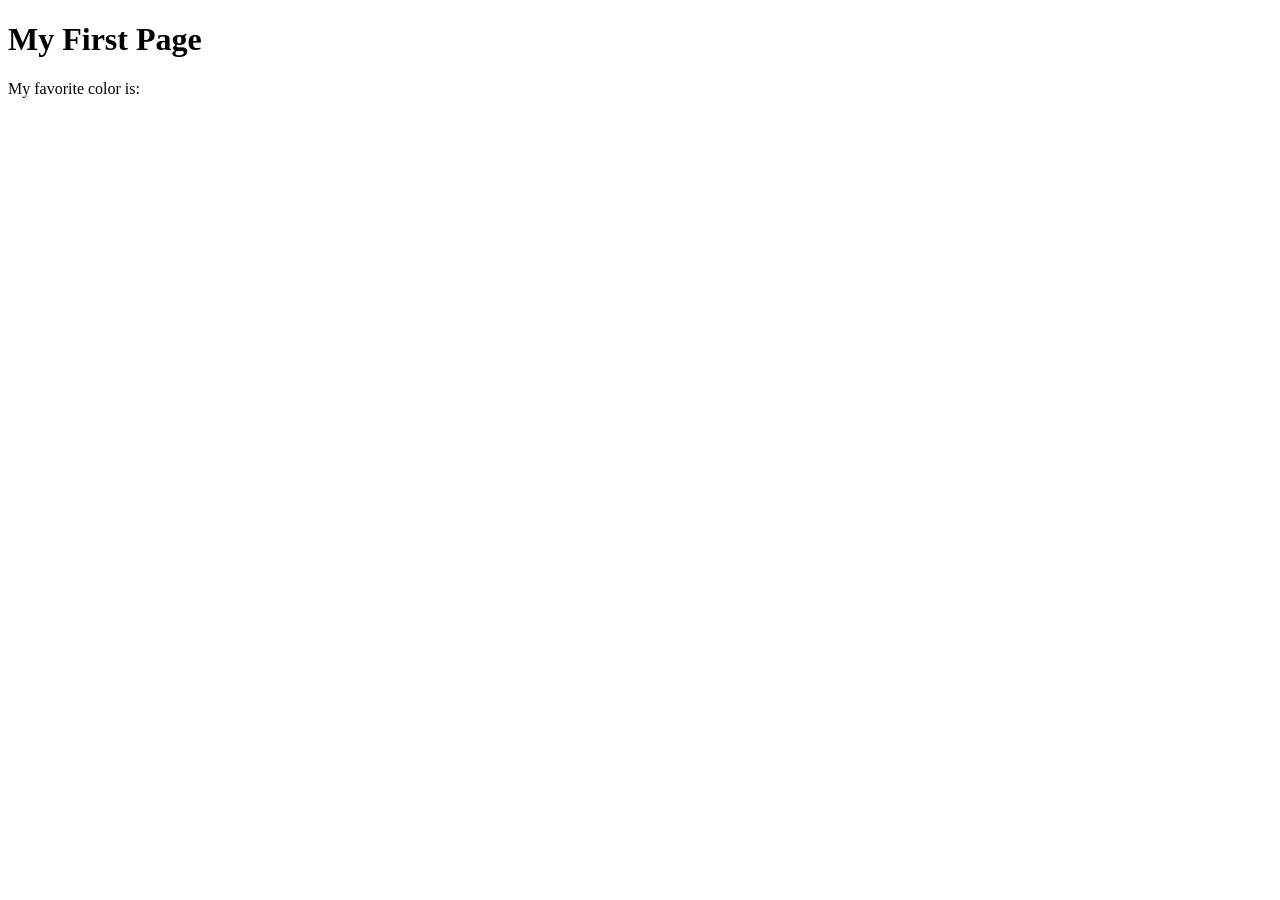
<file: week01/first-page.html>
<!DOCTYPE html>
<html lang="en">

<head>
    <meta charset="UTF-8">
    <meta name="viewport" content="width=device-width, initial-scale=1.0">
    <title>My First Page</title>
</head>

<body>
    <h1>My First Page</h1>
    <p>My favorite color is: </p>
</body>

</html>
</file>
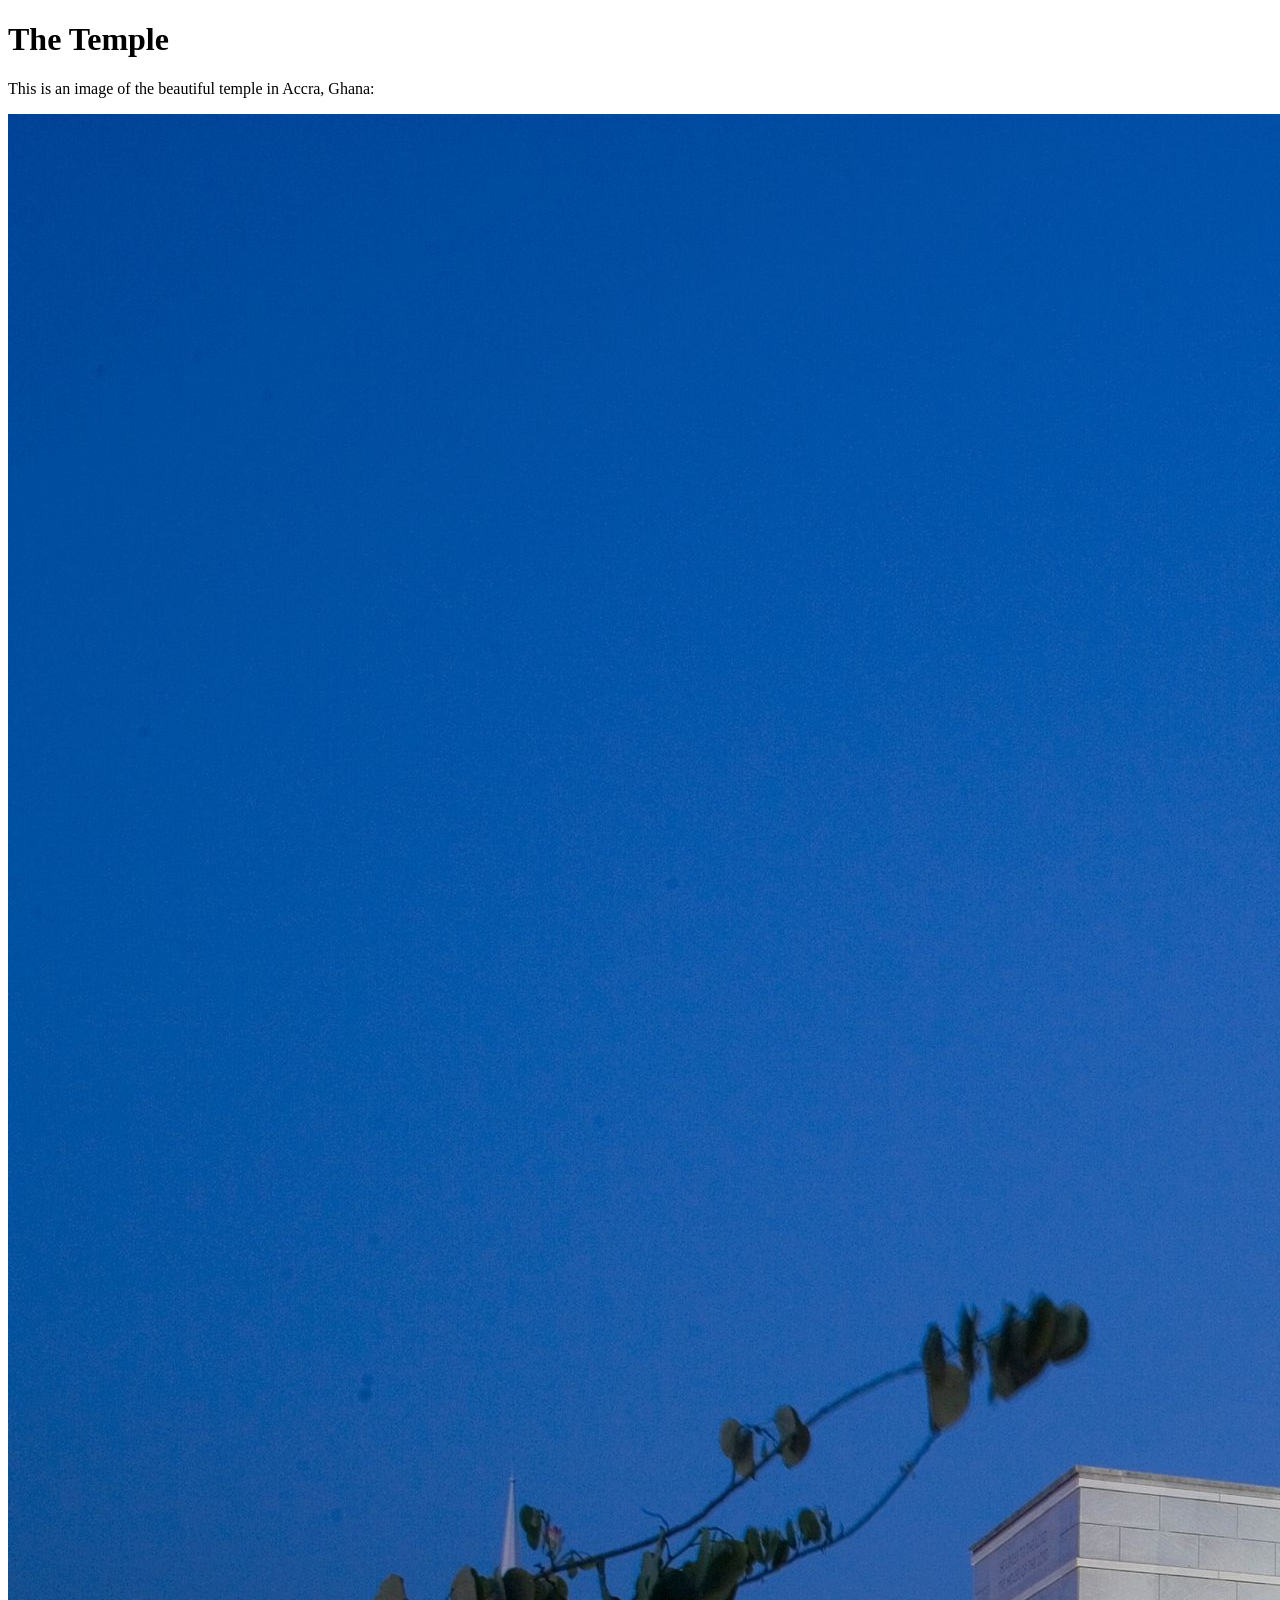
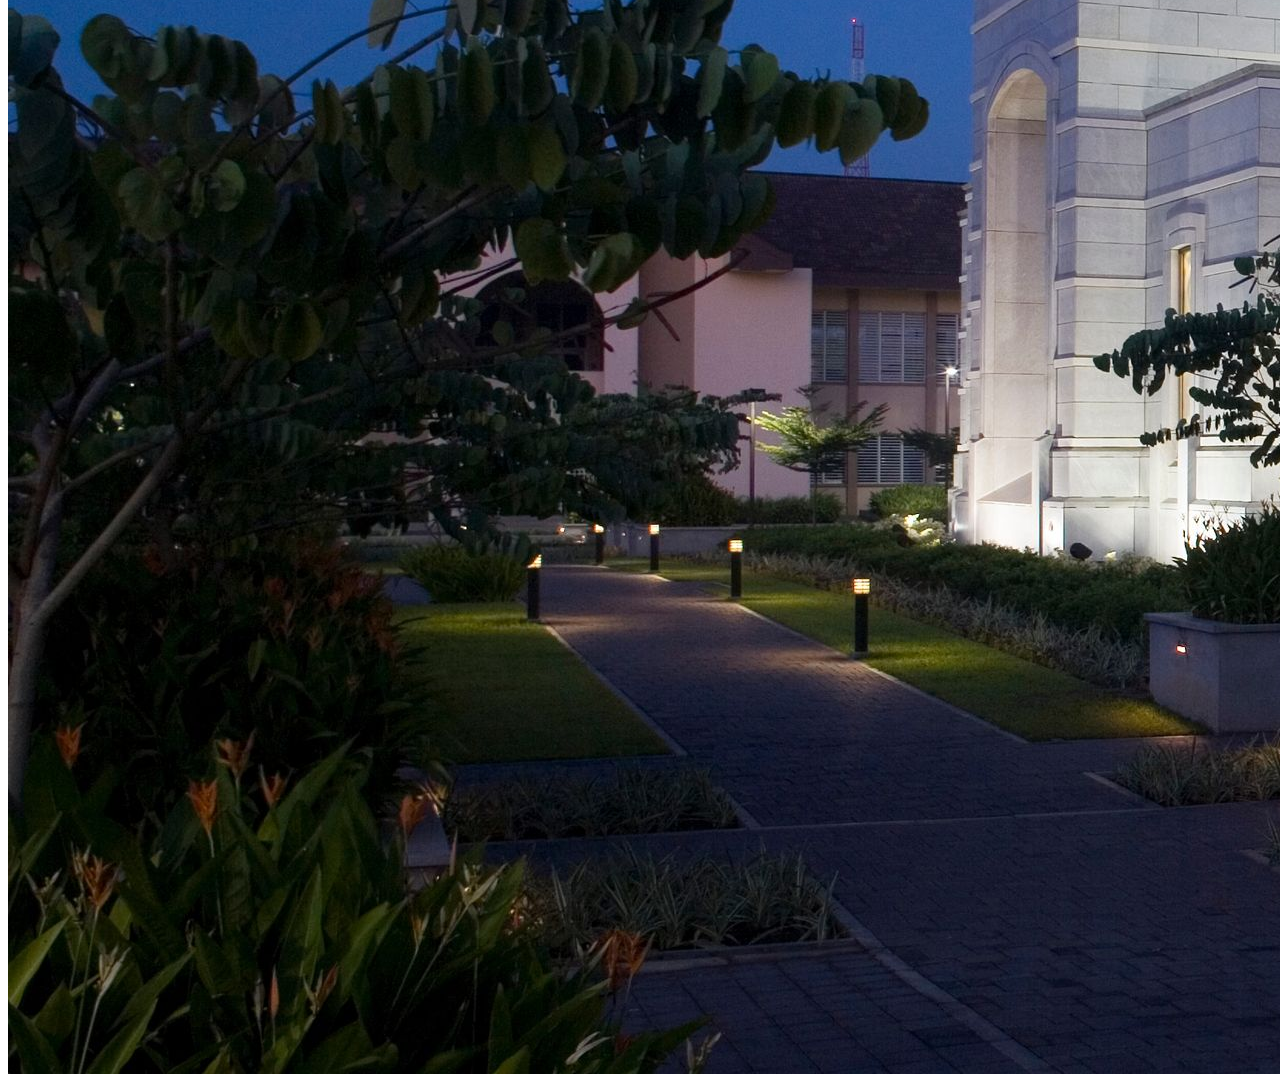
<file: week01/images.html>
<!DOCTYPE html>
<html lang="en">

<head>
    <meta charset="UTF-8">
    <meta name="viewport" content="width=device-width, initial-scale=1.0">
    <title>Temple Image</title>
</head>

<body>
    <h1>The Temple</h1>
    <p>This is an image of the beautiful temple in Accra, Ghana:</p>
    <img src="images/temple-large.jpeg" alt="The Accra Ghana Temple">

</body>

</html>
</file>
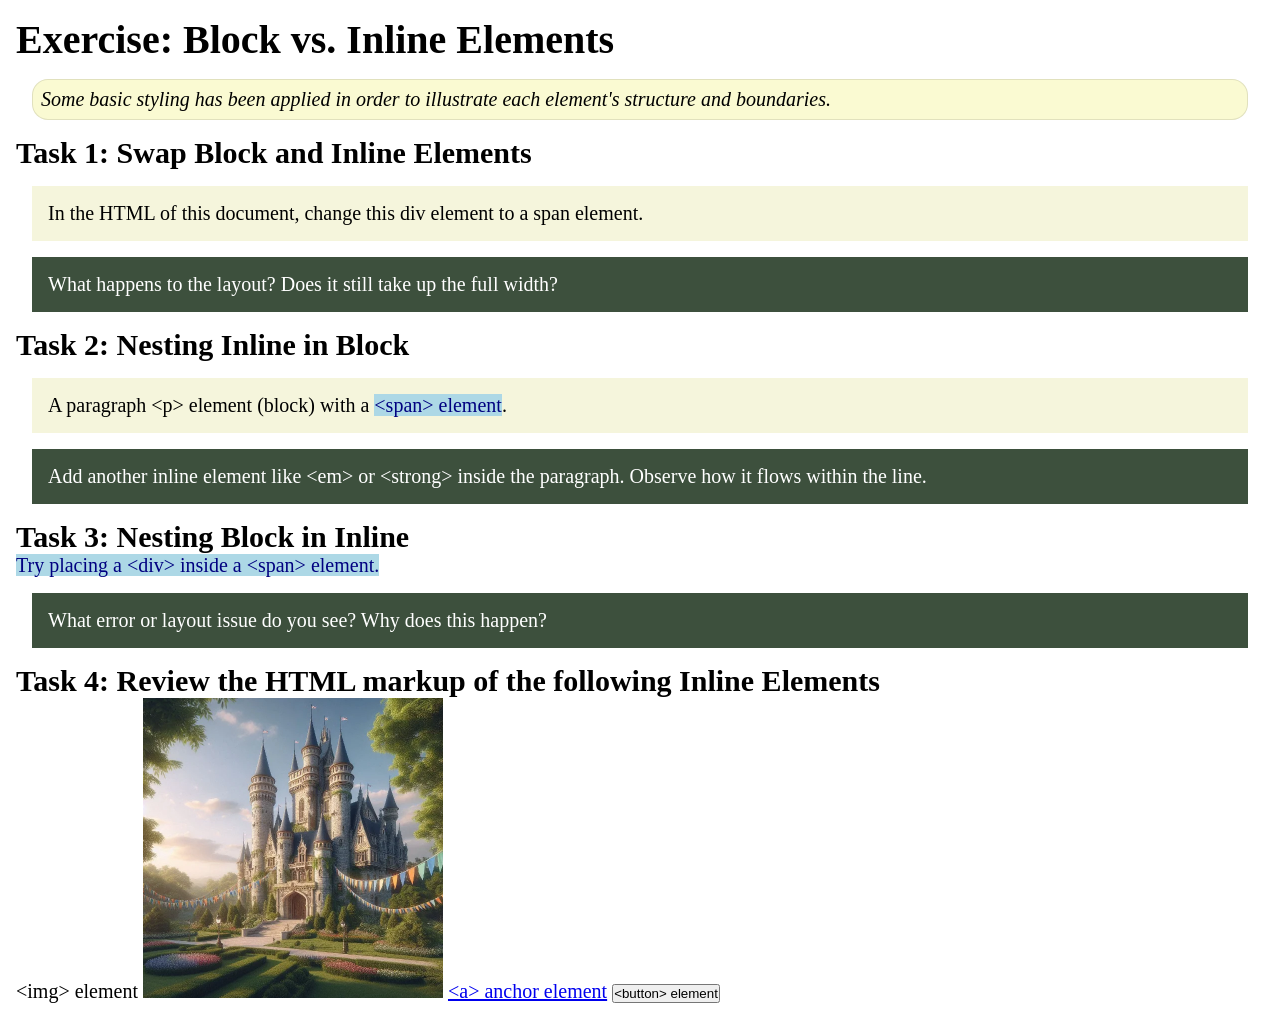
<file: week02/block-vs-inline.html>
<!DOCTYPE html>
<html lang="en">

<head>
    <meta charset="UTF-8">
    <meta name="viewport" content="width=device-width, initial-scale=1.0">
    <title>Exercise: Block vs. Inline Elements</title>
    <link rel="stylesheet" href="styles/block-vs-inline.css">
</head>

<body>
    <main>
        <h1>Exercise: Block vs. Inline Elements</h1>
        <p class="note">Some basic styling has been applied in order to illustrate each element's structure and boundaries.</p>

        <h2>Task 1: Swap Block and Inline Elements</h2>
        <div>In the HTML of this document, change this div element to a span element.</div>

        <p class="question">What happens to the layout? Does it still take up the full width?</p>

        <h2>Task 2: Nesting Inline in Block</h2>
        <p>A paragraph &lt;p&gt; element (block) with a <span>&lt;span&gt; element</span>.</p>
        <p class="question">Add another inline element like &lt;em&gt; or &lt;strong&gt; inside the paragraph. Observe how it flows within the line.</p>

        <h2>Task 3: Nesting Block in Inline</h2>
        <span>Try placing a &lt;div&gt; inside a &lt;span&gt; element.</span>
        <p class="question">What error or layout issue do you see? Why does this happen?</p>

        <h2>Task 4: Review the HTML markup of the following Inline Elements</h2>
        &lt;img&gt; element
        <img src="images/castle.webp" alt="placeholder image (images are inline)" width="300" height="300">
        <a href="https://churchofjesuschrist.org">&lt;a&gt; anchor element</a>
        <button type="button">&lt;button&gt; element</button>
    </main>
</body>

</html>
</file>
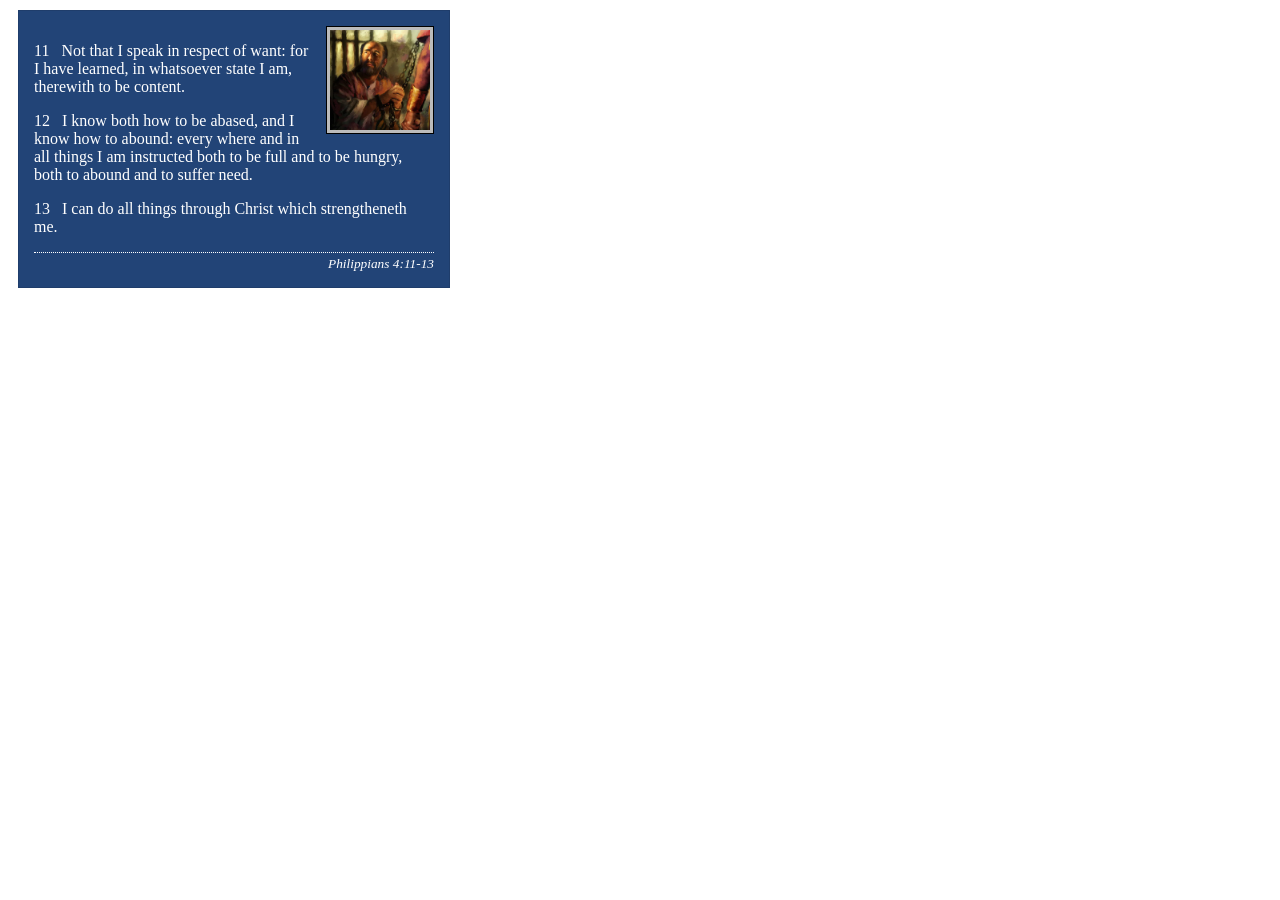
<file: week02/box-model-solution.html>
<!DOCTYPE html>
<html lang="en">

<head>
    <meta charset="UTF-8">
    <meta name="viewport" content="width=device-width, initial-scale=1.0">
    <title>Box Model Activity</title>
    <link rel="stylesheet" href="styles/box-model-solution.css">
</head>

<body>
    <main>
        <div class="callout">
            <img src="images/apostle-paul-imprisoned.webp" alt="Paul the Apostle - Imprisoned in Rome" width="200" height="200">
            <blockquote>
                <p>11 &nbsp; Not that I speak in respect of want: for I have learned, in whatsoever state I am, therewith to be content.</p>
                <p>12 &nbsp; I know both how to be abased, and I know how to abound: every where and in all things I am instructed both to be full and to be hungry, both to abound and to suffer need.</p>
                <p>13 &nbsp; I can do all things through Christ which strengtheneth me.</p>
            </blockquote>
            <cite>Philippians 4:11-13</cite>
        </div>
    </main>
</body>

</html>
</file>
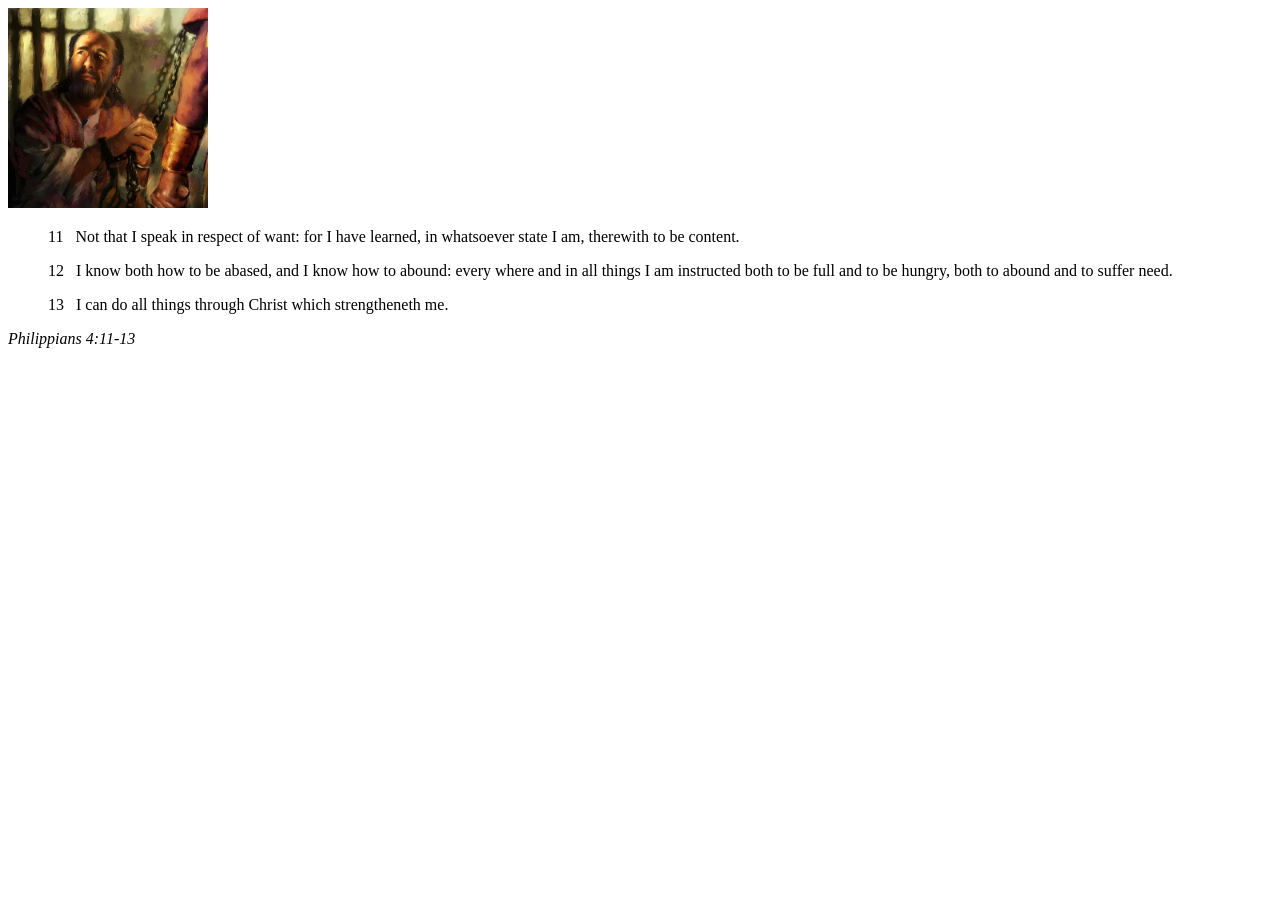
<file: week02/box-model.html>
<!DOCTYPE html>
<html lang="en">

<head>
    <meta charset="UTF-8">
    <meta name="viewport" content="width=device-width, initial-scale=1.0">
    <title>Box Model Activity</title>
</head>

<body>
    <main>
        <div class="callout">
            <img src="images/apostle-paul-imprisoned.webp" alt="Paul the Apostle - Imprisoned in Rome" width="200" height="200">
            <blockquote>
                <p>11 &nbsp; Not that I speak in respect of want: for I have learned, in whatsoever state I am, therewith to be content.</p>
                <p>12 &nbsp; I know both how to be abased, and I know how to abound: every where and in all things I am instructed both to be full and to be hungry, both to abound and to suffer need.</p>
                <p>13 &nbsp; I can do all things through Christ which strengtheneth me.</p>
            </blockquote>
            <cite>Philippians 4:11-13</cite>
        </div>
    </main>
</body>

</html>
</file>
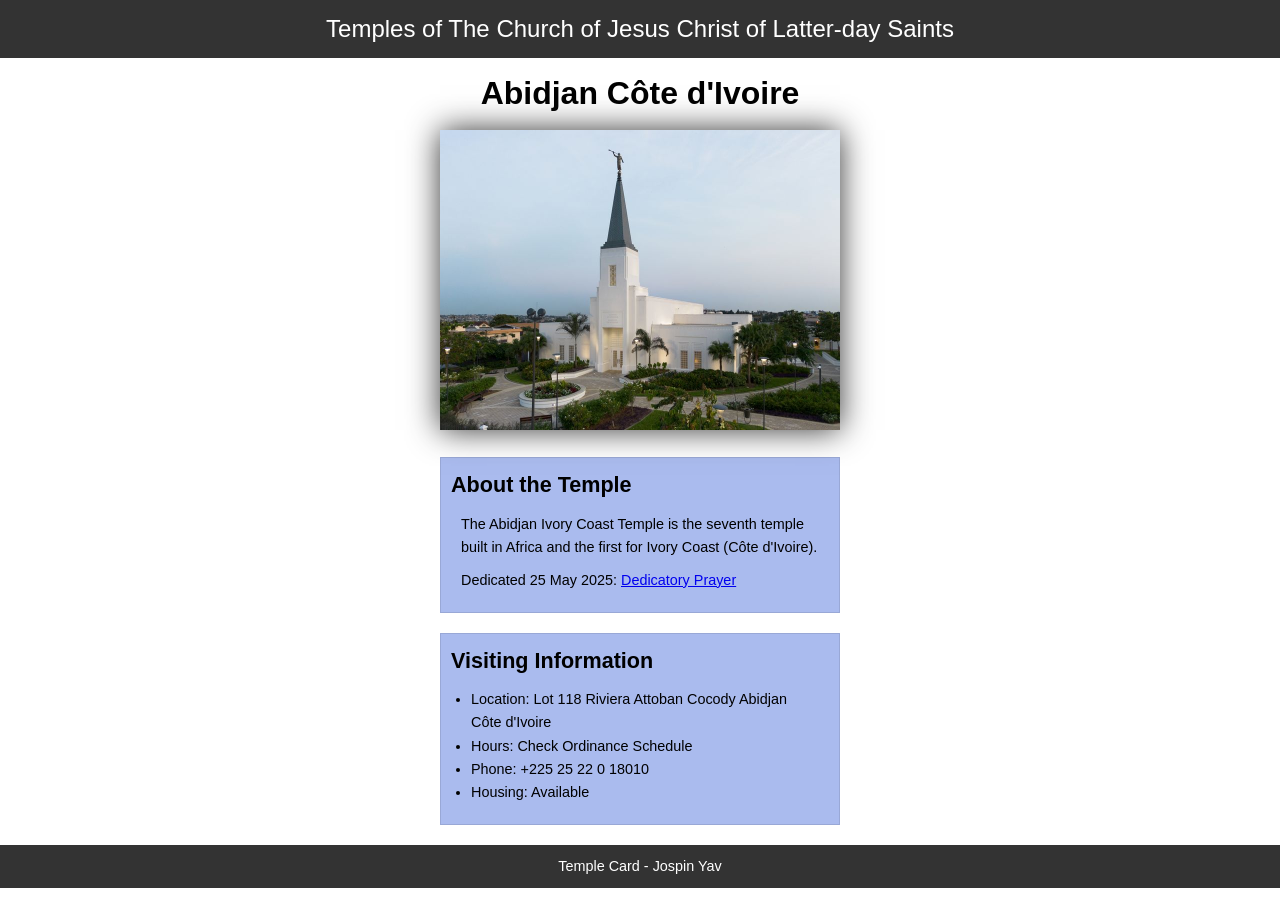
<file: week02/temple.html>
<!DOCTYPE html>
<html lang="en">

<head>
    <meta charset="UTF-8">
    <meta name="viewport" content="width=device-width, initial-scale=1.0">
    <title>Temple Card - Abidjan Côte d'Ivoire</title>
    <link rel="stylesheet" href="styles/temple.css">
</head>

<body>
    <header>
        <p>Temples of The Church of Jesus Christ of Latter-day Saints</p>
    </header>
    <main>
        <h1>Abidjan Côte d'Ivoire</h1>
        <picture>
            <img src="images/abidjan-ivory-coast.jpeg" alt="Abidjan Côte d'Ivoire Temple">
        </picture>
        <section>
            <h2>About the Temple</h2>
            <p>The Abidjan Ivory Coast Temple is the seventh temple built in Africa and the first for Ivory Coast (Côte d'Ivoire).</p>
            <p>Dedicated 25 May 2025: <a href="https://www.churchofjesuschrist.org/temples/dedicatory-prayer/abidjan-ivory-coast-temple/2025-05-25?lang=eng" target="_blank" rel="noopener noreferrer">Dedicatory Prayer</a></p>
        </section>
        <section>
            <h2>Visiting Information</h2>
            <ul>
                <li>Location: Lot 118 Riviera Attoban Cocody Abidjan Côte d'Ivoire</li>
                <li>Hours: Check Ordinance Schedule</li>
                <li>Phone: +225 25 22 0 18010</li>
                <li>Housing: Available</li>
            </ul>
        </section>
    </main>
    <footer>
        <p>Temple Card - Jospin Yav</p>
    </footer>
</body>

</html>
</file>
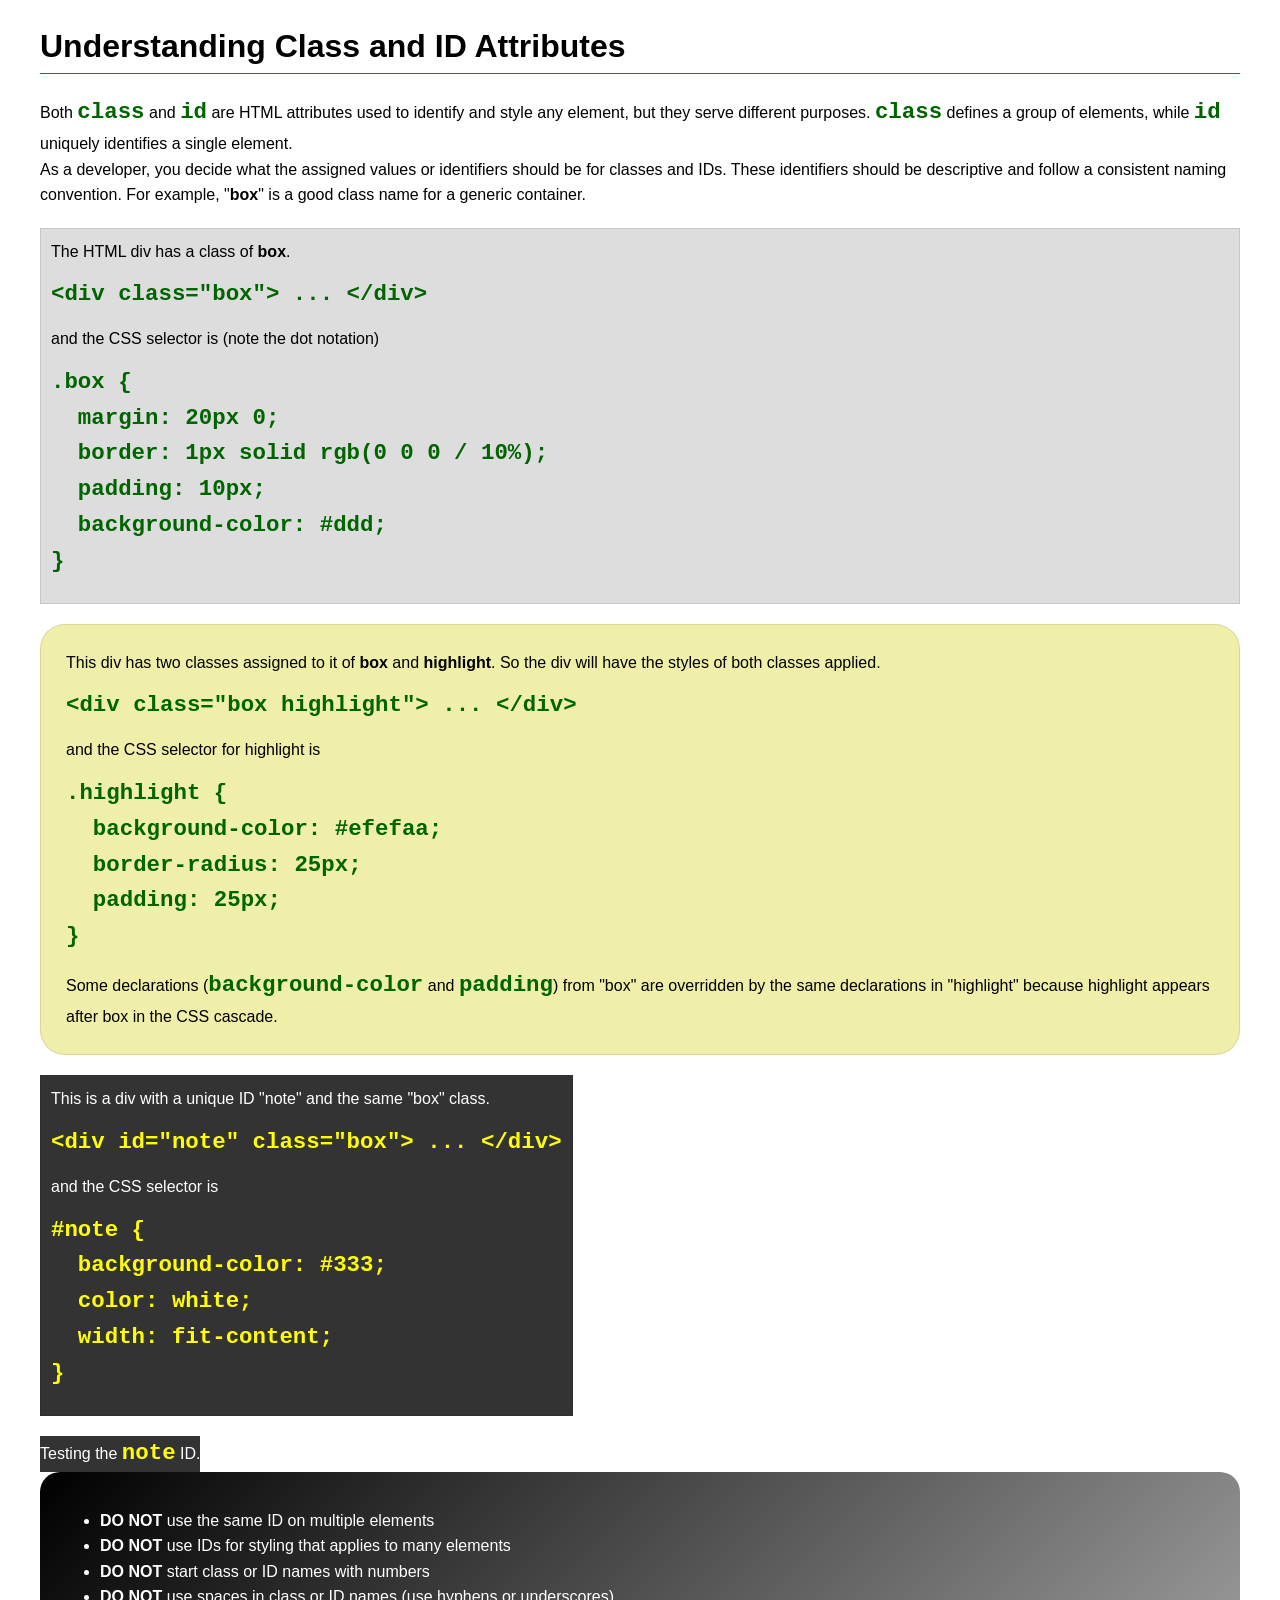
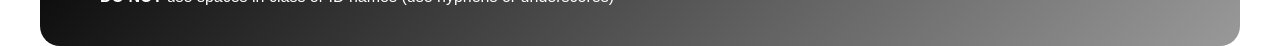
<file: week03/class-and-id.html>
<!DOCTYPE html>
<html lang="en">

<head>
    <meta charset="UTF-8">
    <meta name="viewport" content="width=device-width, initial-scale=1.0">
    <title>Class vs ID Attributes</title>
    <link rel="stylesheet" href="styles/class-and-id.css">
</head>

<body>
    <h1>Understanding Class and ID Attributes</h1>
    <p>Both <code>class</code> and <code>id</code> are HTML attributes used to identify and style any element, but they serve different purposes. <code>class</code> defines a group of elements, while <code>id</code> uniquely identifies a single element.</p>
    <p>As a developer, you decide what the assigned values or identifiers should be for classes and IDs. These identifiers should be descriptive and follow a consistent naming convention. For example, "<strong>box</strong>" is a good class name for a generic container.</p>
    <div class="box">
        <p>The HTML div has a class of <strong>box</strong>.</p>
        <pre><code class="html">&lt;div class="box"&gt; ... &lt;/div&gt;</code></pre>
        and the CSS selector is (note the dot notation)
        <pre><code class="css">.box {
  margin: 20px 0;
  border: 1px solid rgb(0 0 0 / 10%);
  padding: 10px;
  background-color: #ddd; 
}</code></pre>
    </div>

    <div class="box highlight">
        <p>This div has two classes assigned to it of <strong>box</strong> and <strong>highlight</strong>. So the div will have the styles of both classes applied.</p>
        <pre><code class="html">&lt;div class="box highlight"&gt; ... &lt;/div&gt;</code></pre>
        and the CSS selector for highlight is
        <pre><code class="css">.highlight {
  background-color: #efefaa;
  border-radius: 25px;
  padding: 25px;
}</code></pre>
        <p>Some declarations (<code>background-color</code> and <code>padding</code>) from "box" are overridden by the same declarations in "highlight" because highlight appears after box in the CSS cascade.</p>
    </div>

    <div id="note" class="box">
        <p>This is a div with a unique ID "note" and the same "box" class.</p>
        <pre><code class="html">&lt;div id="note" class="box"&gt; ... &lt;/div&gt;</code></pre>
        and the CSS selector is
        <pre><code class="css">#note {
  background-color: #333;
  color: white;
  width: fit-content;
}</code></pre>
    </div>

    <div id="note">
        <p>Testing the <code>note</code> ID.</p>
    </div>

    <section id="best-practice">
        <ul>
            <li><strong>DO NOT</strong> use the same ID on multiple elements</li>
            <li><strong>DO NOT</strong> use IDs for styling that applies to many elements</li>
            <li><strong>DO NOT</strong> start class or ID names with numbers</li>
            <li><strong>DO NOT</strong> use spaces in class or ID names (use hyphens or underscores)</li>
        </ul>
    </section>

</body>

</html>
</file>
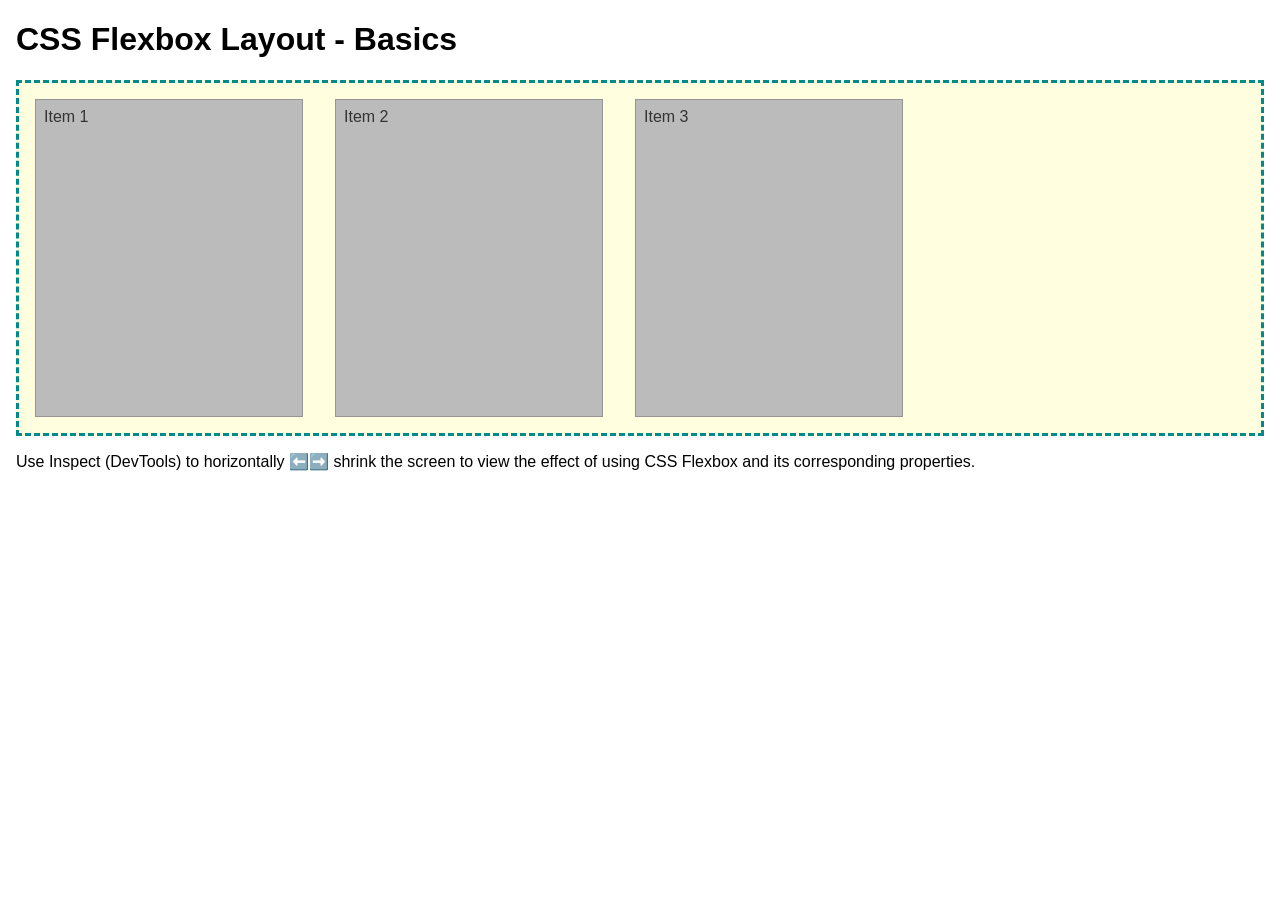
<file: week04/flexbox-layout.html>
<!DOCTYPE html>
<html lang="en">

<head>
    <meta charset="UTF-8">
    <meta name="viewport" content="width=device-width, initial-scale=1.0">
    <title>CSS Flexbox Layout - Basics</title>
    <link rel="stylesheet" href="styles/flexbox.css">
</head>

<body>
    <main>
        <h1>CSS Flexbox Layout - Basics</h1>
        <div class="flex-container">
            <div class="flex-item item1">Item 1</div>
            <div class="flex-item item2">Item 2</div>
            <div class="flex-item item3">Item 3</div>
        </div>
        <p>Use Inspect (DevTools) to horizontally ⬅️➡️ shrink the screen to view the effect of using CSS Flexbox and its corresponding properties.</p>
    </main>
</body>

</html>
</file>
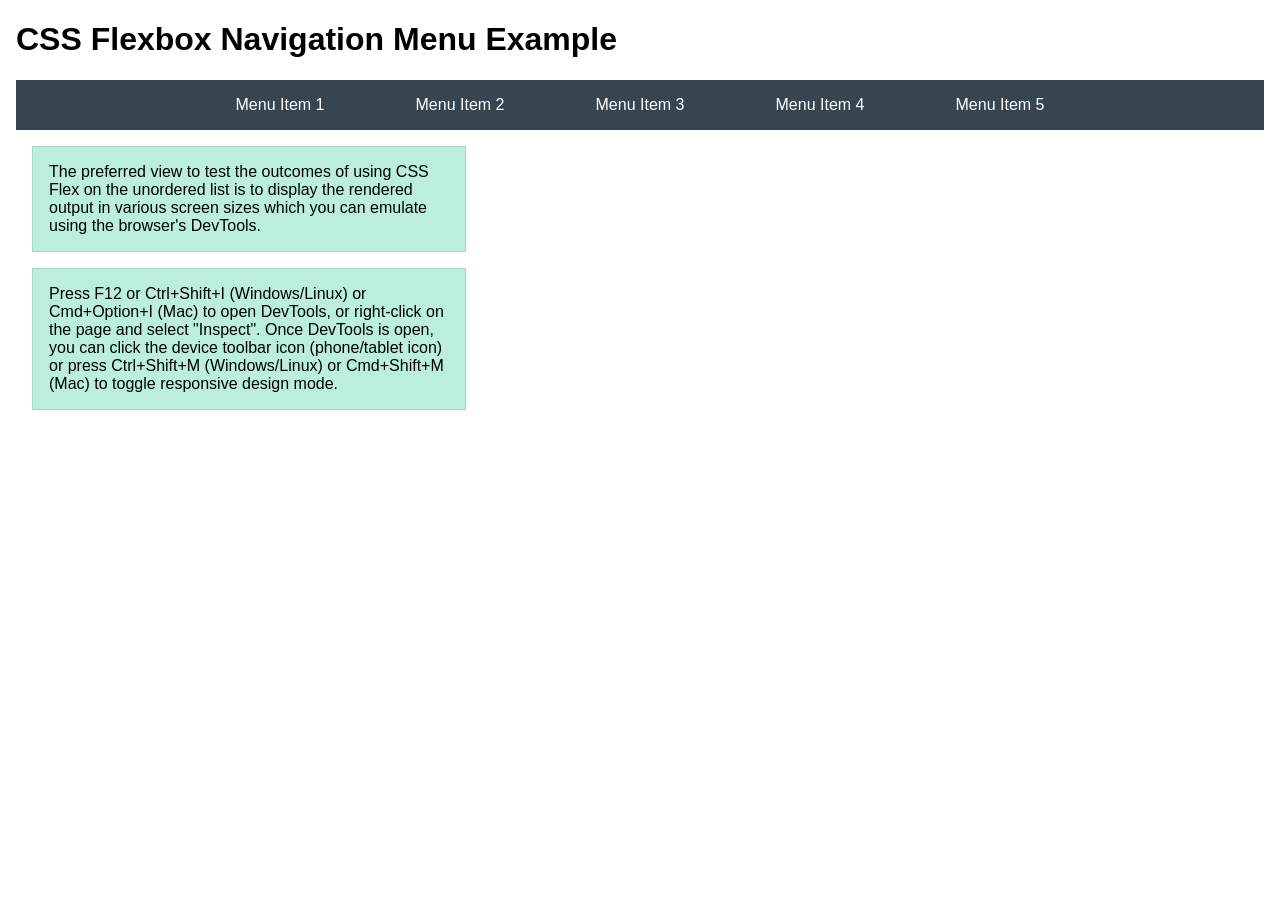
<file: week04/flexbox-menu.html>
<!DOCTYPE html>
<html lang="en">

<head>
    <meta charset="UTF-8">
    <meta name="viewport" content="width=device-width, initial-scale=1.0">
    <title>CSS Flexbox - Navigation Menu</title>
    <link rel="stylesheet" href="styles/flexbox-menu.css">
</head>

<body>
    <main>
        <h1>CSS Flexbox Navigation Menu Example</h1>
        <nav>
            <ul>
                <li><a href="#">Menu Item 1</a></li>
                <li><a href="#">Menu Item 2</a></li>
                <li><a href="#">Menu Item 3</a></li>
                <li><a href="#">Menu Item 4</a></li>
                <li><a href="#">Menu Item 5</a></li>
            </ul>
        </nav>
        <p>The preferred view to test the outcomes of using CSS Flex on the unordered list is to display the rendered output in various screen sizes which you can emulate using the browser's DevTools.</p>

        <p>Press F12 or Ctrl+Shift+I (Windows/Linux) or Cmd+Option+I (Mac) to open DevTools, or right-click on the page and select "Inspect". Once DevTools is open, you can click the device toolbar icon (phone/tablet icon) or press Ctrl+Shift+M (Windows/Linux) or Cmd+Shift+M (Mac) to toggle responsive design mode.</p>
    </main>
</body>

</html>
</file>
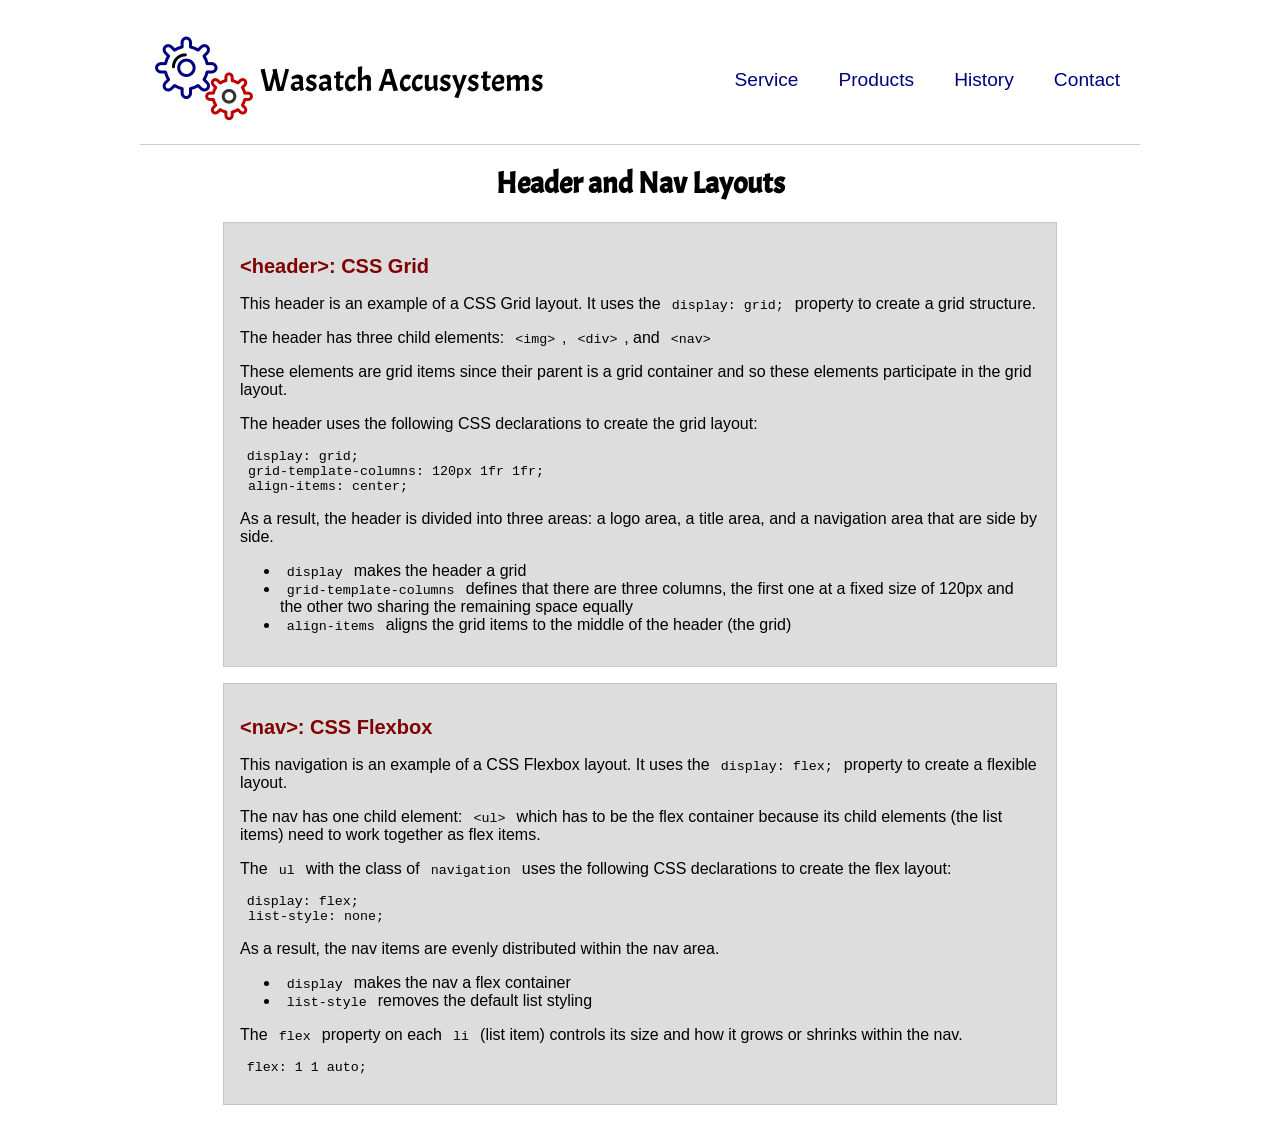
<file: week04/header-layout.html>
<!DOCTYPE html>
<html lang="en">

<head>
    <meta charset="UTF-8">
    <meta name="viewport" content="width=device-width, initial-scale=1.0">
    <title>Header and Nav Layout</title>
    <link rel="stylesheet" href="styles/layout.css">
    <link rel="preconnect" href="https://fonts.googleapis.com">
    <link rel="preconnect" href="https://fonts.gstatic.com" crossorigin>
    <link href="https://fonts.googleapis.com/css2?family=Acme&display=swap" rel="stylesheet">
</head>

<body>
    <header>
        <img src="images/colored-gears.png" alt="Sample Logo">
        <div id="logo">Wasatch Accusystems</div>
        <nav>
            <ul class="navigation">
                <li><a href="#">Service</a></li>
                <li><a href="#">Products</a></li>
                <li><a href="#">History</a></li>
                <li><a href="#">Contact</a></li>
            </ul>
        </nav>
    </header>
    <main>
        <h1>Header and Nav Layouts</h1>
        <section>
            <h2>&lt;header&gt;: CSS Grid</h2>
            <p>This header is an example of a CSS Grid layout. It uses the <code>display: grid;</code> property to create a grid structure.</p>
            <p>The header has three child elements: <code>&lt;img&gt;</code>, <code>&lt;div&gt;</code>, and <code>&lt;nav&gt;</code></p>
            <p>These elements are grid items since their parent is a grid container and so these elements participate in the grid layout.</p>
            <p>The header uses the following CSS declarations to create the grid layout:</p>
            <pre><code>display: grid;
 grid-template-columns: 120px 1fr 1fr;
 align-items: center;</code></pre>

            <p>As a result, the header is divided into three areas: a logo area, a title area, and a navigation area that are side by side.</p>

            <ul>
                <li><code>display</code> makes the header a grid</li>
                <li><code>grid-template-columns</code> defines that there are three columns, the first one at a fixed size of 120px and the other two sharing the remaining space equally</li>
                <li><code>align-items</code> aligns the grid items to the middle of the header (the grid)</li>
            </ul>
        </section>

        <section>
            <h2>&lt;nav&gt;: CSS Flexbox</h2>
            <p>This navigation is an example of a CSS Flexbox layout. It uses the <code>display: flex;</code> property to create a flexible layout.</p>
            <p>The nav has one child element: <code>&lt;ul&gt;</code> which has to be the flex container because its child elements (the list items) need to work together as flex items.</p>
            <p>The <code>ul</code> with the class of <code>navigation</code> uses the following CSS declarations to create the flex layout:</p>
            <pre><code>display: flex;
 list-style: none;</code></pre>

            <p>As a result, the nav items are evenly distributed within the nav area.</p>
            <ul>
                <li><code>display</code> makes the nav a flex container</li>
                <li><code>list-style</code> removes the default list styling</li>
            </ul>

            <p>The <code>flex</code> property on each <code>li</code> (list item) controls its size and how it grows or shrinks within the nav.</p>
            <pre><code>flex: 1 1 auto;</code></pre>
        </section>
    </main>

</body>

</html>
</file>
<file: week02/styles/block-vs-inline.css>
* {
    margin: 0;
    padding: 0;
}

body {
    font-size: 20px;
    margin: 1rem;
}

p,
div {
    background-color: beige;
    margin: 1rem;
    padding: 1rem;
}

span {
    color: navy;
    background-color: lightblue;
}

code {
    margin: 0;
    padding: 0;
    color: green;
    font-size: 1.2rem;
}

.note {
    font-style: italic;
    background-color: lightgoldenrodyellow;
    border-radius: 1rem;
    border: 1px solid rgb(0 0 0 / 10%);
    margin: 1rem;
    padding: .5rem;
}

.question {
    background-color: #3d503d;
    color: #fff;
}
</file>
<file: week02/styles/box-model-solution.css>
.callout {
    max-width: 400px;
    margin: 10px;
    border: 1px solid rgb(0 0 0 / 10%);
    padding: 15px;
    background-color: #247;
    color: #fff;
}

.callout img {
    float: right;
    margin: 0 0 10px 15px;
    border: 1px solid #000;
    padding: 3px;
    background-color: #bbb;
    width: 100px;
    height: auto;
}

blockquote {
    margin: 0;
}

cite {
    display: block;
    border-top: 1px dotted #fff;
    padding-top: 3px;
    text-align: right;
    font-size: smaller;
}
</file>
<file: week02/styles/temple.css>
* {
    margin:0;
    padding: 0;
}

body {
    font-family: Arial, sans-serif;
    line-height: 1.6;
}

header {
    background-color: #333;
    color: #fff;
    padding: 10px;
    text-align: center;
    font-size: 1.5rem;
}

main {
    width: 400px;
    margin: 0 auto;

}
h1 {
    margin: 10px;
    text-align: center;

}
img {
    width: 100%;
    height: auto;
    box-shadow: 0 0 30px #333;

}

section {
    margin: 20px 0;
    border: 1px solid rgb(0 0 0 / 10%);
    padding: 10px;
    background-color: #abe;
    font-size: .9em;
}
section p {
    margin: 10px;
}


ul {
    margin: 10px 20px;
}




footer {
    font-size: 0.9em;
    text-align: center;
    padding: 10px;
    background-color: #333;
    color: #fff;
}
</file>
<file: week03/styles/class-and-id.css>
body {
    font-family: Arial, sans-serif;
    line-height: 1.6;
    margin: 0;
    padding: 0 40px;
}

h1 {
    border-bottom: 1px solid rgb(0 110 182);
    padding-bottom: 0;
}

p {
    margin: 0;
}

code {
    color: darkgreen;
    font-weight: 700;
    font-size: 1.4rem;
}

/* Class examples - can be reused */
.box {
    margin: 20px 0;
    border: 1px solid rgb(0 0 0 / 10%);
    padding: 10px;
    background-color: #ddd;
    /* this is shorthand for #dddddd */
}

.highlight {
    background-color: #efefaa;
    border-radius: 25px;
    padding: 25px;
}

/* ID examples - should be unique */

#note {
    background-color: #333;
    color: white;
    width: fit-content;
}

#note code {
    color: yellow;
}

#best-practice {
    background: linear-gradient(135deg, #000 0%, #999 100%);
    color: white;
    border-radius: 20px;
    padding: 20px;
}
</file>
<file: week04/styles/flexbox.css>
body {
    font-family: Helvetica, Arial, sans-serif;
    margin: 1rem;
}

.flex-container {
    border: 3px dashed darkcyan;
    background-color: lightyellow;
    display: flex;
    flex-wrap: wrap;
}

.flex-item {
    width: 250px;
    margin: 1rem;
    border: 1px solid rgb(0 0 0 / 20%);
    padding: 0.5rem;
    background-color: #bbb;
    color: #333;
}

.item1 {
    min-height: 100px;
}

.item2 {
    min-height: 200px;
}

.item3 {
    min-height: 300px;
}
</file>
<file: week04/styles/flexbox-menu.css>
body {
    font-family: Helvetica, Arial, sans-serif;
    margin: 1rem;
}

nav {
    background-color: #36454f;
}

nav ul {
    list-style-type: none;
    display: flex;
    flex-wrap: wrap;
    max-width: 900px;
    margin: 0 auto;
    padding: 0;
    justify-content: space-around;
    align-items: center;
}

nav a {
    display: block;
    color: #fff;
    text-align: center;
    padding: 1rem;
    text-decoration: none;
}

p {
    margin: 1rem;
    border: 1px solid rgb(0 0 0 / 10%);
    padding: 1rem;
    background-color: #bed;
    max-width: 400px;
}
</file>
<file: week04/styles/layout.css>
header {
    margin: 1rem auto;
    display: grid;
    grid-template-columns: 120px 1fr 1fr;
    align-items: center;
    border-bottom: 1px solid #ccc;
    max-width: 1000px;
}

.logo img {
    margin: 0 0.25rem 0 1rem;
    width: 64px;
    height: auto;
}

#logo {
    font-size: 2rem;
    font-family: Acme, Arial, sans-serif;
}

.navigation {
    display: flex;
    list-style: none;
}

.navigation li {
    flex: 1 1 auto;
}

.navigation a {
    display: block;
    color: navy;
    padding: 20px;
    text-decoration: none;
    font-size: 1.2rem;
}

.navigation a:hover {
    color: tomato;
    text-decoration: underline;
}

body {
    font-family: Arial, sans-serif;
}

h1 {
    font-size: 1.85rem;
    text-align: center;
    font-family: Acme, Arial, sans-serif;
}

h2 {
    color: maroon;
    font-size: 1.25rem;
}

section {
    margin: 1em auto;
    padding: 1em;
    border: 1px solid rgb(0 0 0 / 10%);
    background-color: #ddd;
    width: min(800px, 100%);
}

code {
    font-family: 'Courier New', Courier, monospace;
    font-size: smaller;
    padding: 0.5em;
}
</file>
